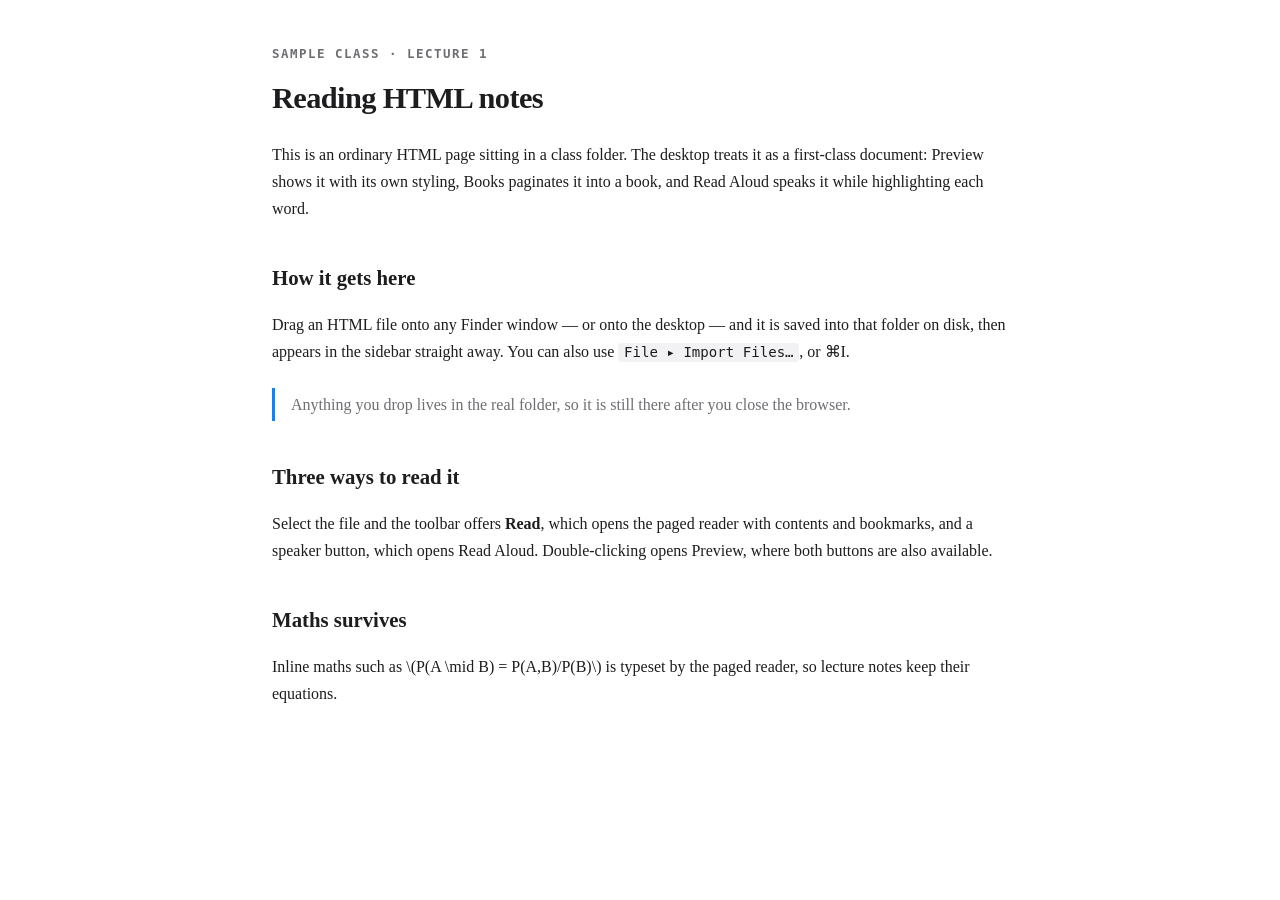
<file: Sample Class/Sample Lecture.html>
<!doctype html>
<html lang="en">
<head>
<meta charset="utf-8">
<title>Sample Lecture — Reading HTML notes</title>
<style>
  body{font:16px/1.7 -apple-system,"SF Pro Text",Georgia,serif;max-width:46em;margin:3em auto;padding:0 1.5em;color:#1d1d1f}
  h1{font-size:1.9em;letter-spacing:-.02em;margin:0 0 .2em}
  .course{font:600 .78em/1 ui-monospace,Menlo,monospace;letter-spacing:.12em;text-transform:uppercase;color:#6e6e73}
  h2{margin:1.8em 0 .4em;font-size:1.3em}
  blockquote{border-left:3px solid #0a84ff;margin:1.4em 0;padding:.2em 0 .2em 1em;color:#6e6e73}
  code{background:#f2f2f5;padding:.1em .4em;border-radius:4px;font:.88em ui-monospace,Menlo,monospace}
</style>
</head>
<body>
<p class="course">Sample Class · Lecture 1</p>
<h1>Reading HTML notes</h1>
<p>This is an ordinary HTML page sitting in a class folder. The desktop treats it
as a first-class document: Preview shows it with its own styling, Books paginates
it into a book, and Read Aloud speaks it while highlighting each word.</p>

<h2>How it gets here</h2>
<p>Drag an HTML file onto any Finder window — or onto the desktop — and it is
saved into that folder on disk, then appears in the sidebar straight away. You can
also use <code>File ▸ Import Files…</code>, or ⌘I.</p>

<blockquote>Anything you drop lives in the real folder, so it is still there after
you close the browser.</blockquote>

<h2>Three ways to read it</h2>
<p>Select the file and the toolbar offers <strong>Read</strong>, which opens the
paged reader with contents and bookmarks, and a speaker button, which opens
Read Aloud. Double-clicking opens Preview, where both buttons are also available.</p>

<h2>Maths survives</h2>
<p>Inline maths such as \(P(A \mid B) = P(A,B)/P(B)\) is typeset by the paged
reader, so lecture notes keep their equations.</p>
</body>
</html>
</file>
